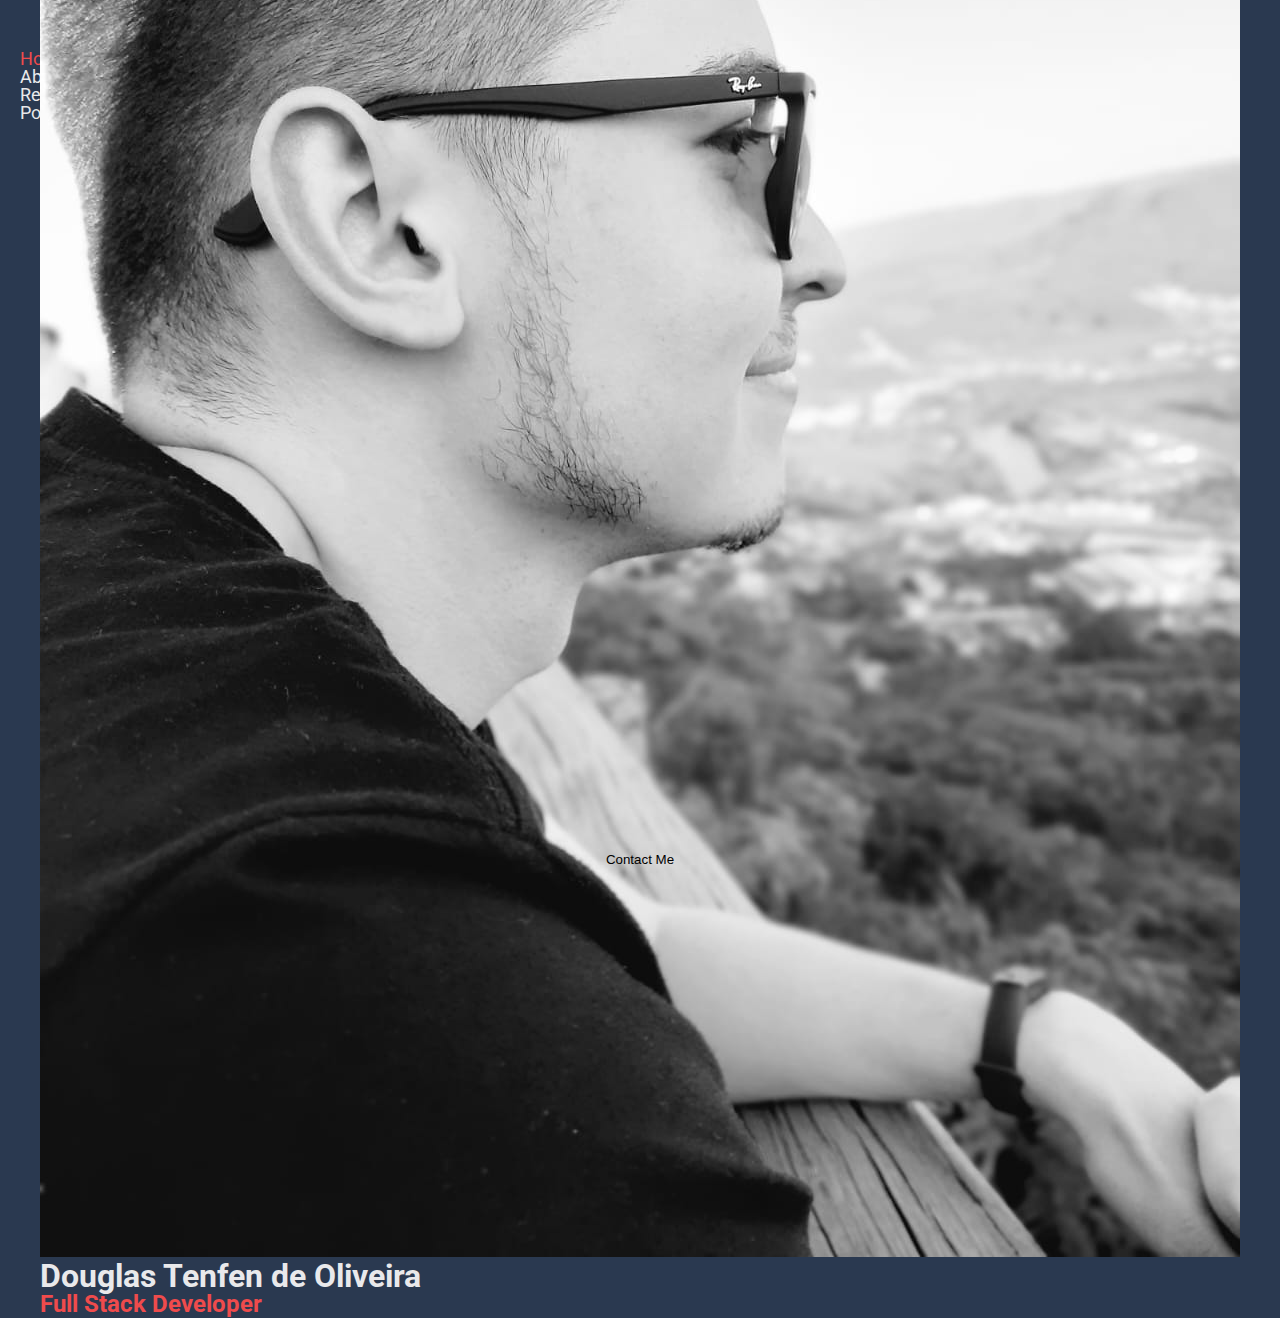
<file: src/index.html>
<!DOCTYPE html>
<html lang="pt-br">
  <head>
    <meta charset="UTF-8" />
    <meta name="viewport" content="width=device-width, initial-scale=1.0" />
    <link rel="stylesheet" href="./css/reset.css" />
    <link rel="stylesheet" href="./css/styles.css" />
    <link rel="preconnect" href="https://fonts.googleapis.com" />
    <link rel="preconnect" href="https://fonts.gstatic.com" crossorigin />
    <link
      href="https://fonts.googleapis.com/css2?family=Roboto:wght@400;700&display=swap"
      rel="stylesheet"
    />
    <title>Douglas Tenfen's Portfolio</title>
  </head>
  <body>
    <header>
      <nav class="menu" aria-label="Main Menu">
        <ul>
          <li class="menu__item"><a class="selected-link" href="#">Home</a></li>
          <li class="menu__item"><a href="pages/about.html">About</a></li>
          <li class="menu__item"><a href="#">Resume</a></li>
          <li class="menu__item"><a href="#">Portfolio</a></li>
        </ul>
      </nav>
    </header>
    <main class="page-content">
      <div class="home__main-card">
        <img
          class="home__main-avatar"
          src="../public/avatar.jpg"
          alt="Douglas Tenfen avatar"
        />
        <h1 class="home__main-title">Douglas Tenfen de Oliveira</h1>
        <h2 class="highlight">Full Stack Developer</h2>
      </div>
    </main>
    <footer>
      <button class="contact-button">Contact Me</button>
    </footer>
  </body>
</html>
</file>
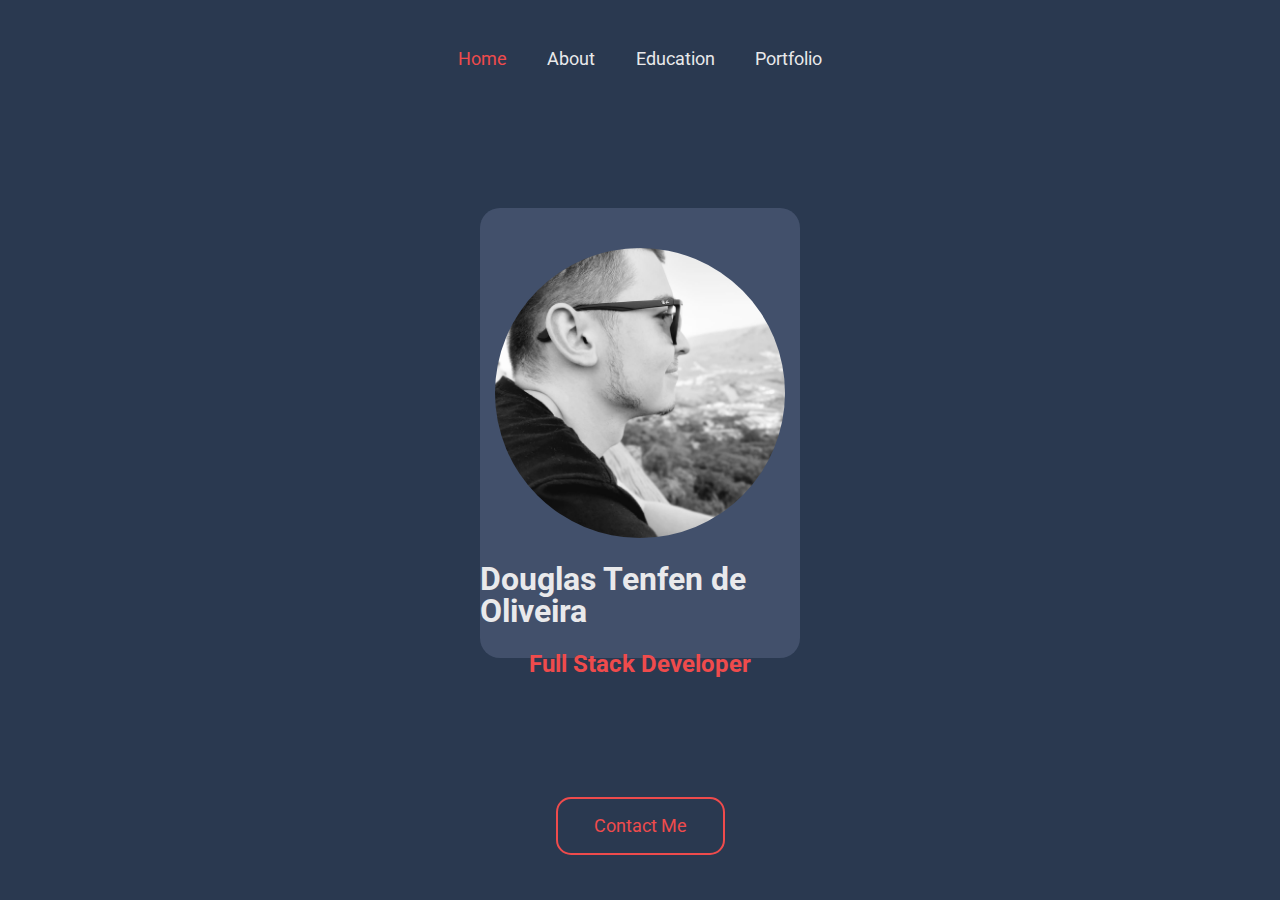
<file: src/home.html>
<!DOCTYPE html>
<html lang="pt-br">
  <head>
    <meta charset="UTF-8" />
    <meta name="viewport" content="width=device-width, initial-scale=1.0" />

    <link rel="preconnect" href="https://fonts.googleapis.com" />
    <link rel="preconnect" href="https://fonts.gstatic.com" crossorigin />

    <link rel="stylesheet" href="./css/reset.css" />
    <link rel="stylesheet" href="./css/styles.css" />

    <link
      href="https://fonts.googleapis.com/css2?family=Roboto:wght@400;700&display=swap"
      rel="stylesheet"
    />

    <link
      type="image/png"
      sizes="32x32"
      rel="icon"
      href="../public/favicon.ico"
    />
    <title>Douglas Tenfen's Portfolio</title>
  </head>
  <body>
    <header>
      <nav class="menu" aria-label="Main Menu">
        <ul class="flex-center">
          <li class="menu__item">
            <a class="selected-link" href="home.html">Home</a>
          </li>
          <li class="menu__item"><a href="pages/about.html">About</a></li>
          <li class="menu__item">
            <a href="pages/education.html">Education</a>
          </li>
          <li class="menu__item">
            <a href="pages/portfolio.html">Portfolio</a>
          </li>
        </ul>
      </nav>
    </header>

    <main class="page-content">
      <div class="card">
        <img
          class="avatar"
          src="../public/avatar.jpg"
          alt="Douglas Tenfen avatar"
        />
        <h1>Douglas Tenfen de Oliveira</h1>
        <h2 class="highlight">Full Stack Developer</h2>
      </div>
    </main>

    <footer>
      <a href="pages/contact.html" class="contact-link">Contact Me</a>
    </footer>
  </body>
</html>
</file>
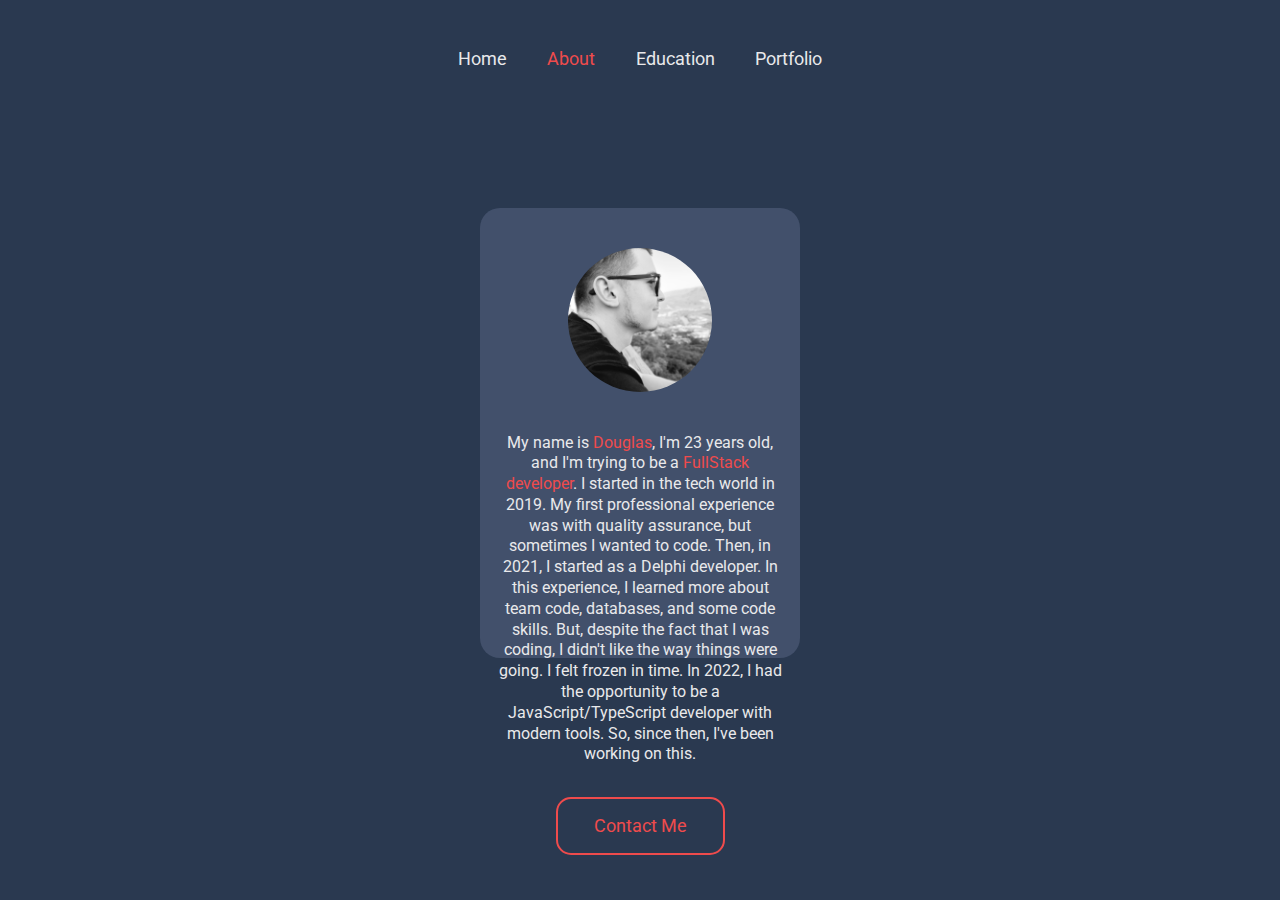
<file: src/pages/about.html>
<!DOCTYPE html>
<html lang="pt-br">
  <head>
    <meta charset="UTF-8" />
    <meta name="viewport" content="width=device-width, initial-scale=1.0" />

    <link rel="preconnect" href="https://fonts.googleapis.com" />
    <link rel="preconnect" href="https://fonts.gstatic.com" crossorigin />

    <link rel="stylesheet" href="../css/reset.css" />
    <link rel="stylesheet" href="../css/styles.css" />

    <link
      href="https://fonts.googleapis.com/css2?family=Roboto:wght@400;700&display=swap"
      rel="stylesheet"
    />

    <link
      type="image/png"
      sizes="32x32"
      rel="icon"
      href="../../public/favicon.ico"
    />
    <title>Douglas Tenfen's Portfolio</title>
  </head>
  <body>
    <header>
      <nav class="menu" aria-label="Main Menu">
        <ul class="flex-center">
          <li class="menu__item"><a href="../home.html">Home</a></li>
          <li class="menu__item">
            <a class="selected-link" href="./about.html">About</a>
          </li>
          <li class="menu__item"><a href="./education.html">Education</a></li>
          <li class="menu__item">
            <a href="./portfolio.html">Portfolio</a>
          </li>
        </ul>
      </nav>
    </header>
    <main class="page-content">
      <div class="card">
        <img src="../../public/avatar.jpg" alt="" class="small-avatar" />
        <p class="about-text">
          My name is <span class="highlight">Douglas</span>, I'm 23 years old,
          and I'm trying to be a
          <span class="highlight">FullStack developer</span>. I started in the
          tech world in 2019. My first professional experience was with quality
          assurance, but sometimes I wanted to code. Then, in 2021, I started as
          a Delphi developer. In this experience, I learned more about team
          code, databases, and some code skills. But, despite the fact that I
          was coding, I didn't like the way things were going. I felt frozen in
          time. In 2022, I had the opportunity to be a JavaScript/TypeScript
          developer with modern tools. So, since then, I've been working on
          this.
        </p>
      </div>
    </main>
    <footer>
      <a href="./contact.html" class="contact-link">Contact Me</a>
    </footer>
  </body>
</html>
</file>
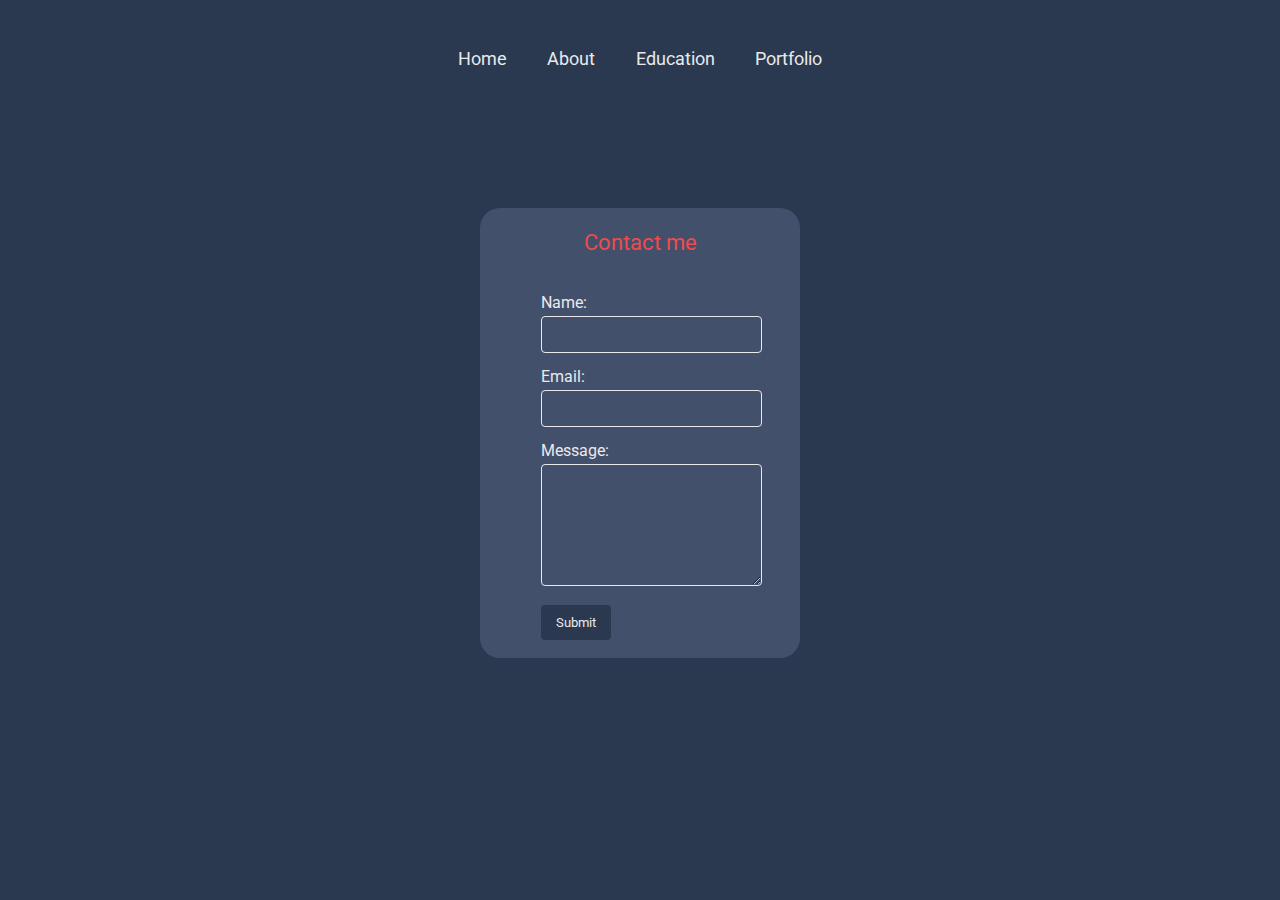
<file: src/pages/contact.html>
<!DOCTYPE html>
<html lang="pt-br">
  <head>
    <meta charset="UTF-8" />
    <meta name="viewport" content="width=device-width, initial-scale=1.0" />

    <link rel="preconnect" href="https://fonts.googleapis.com" />
    <link rel="preconnect" href="https://fonts.gstatic.com" crossorigin />

    <link rel="stylesheet" href="../css/reset.css" />
    <link rel="stylesheet" href="../css/styles.css" />

    <link
      href="https://fonts.googleapis.com/css2?family=Roboto:wght@400;700&display=swap"
      rel="stylesheet"
    />

    <link
      type="image/png"
      sizes="32x32"
      rel="icon"
      href="../../public/favicon.ico"
    />
    <title>Douglas Tenfen's Portfolio</title>
  </head>
  <body>
    <header>
      <nav class="menu" aria-label="Main Menu">
        <ul class="flex-center">
          <li class="menu__item"><a href="../home.html">Home</a></li>
          <li class="menu__item">
            <a href="./about.html">About</a>
          </li>
          <li class="menu__item">
            <a href="./education.html">Education</a>
          </li>
          <li class="menu__item">
            <a href="./portfolio.html">Portfolio</a>
          </li>
        </ul>
      </nav>
    </header>
    <main class="page-content">
      <div class="card">
        <p class="contact-text">Contact me</p>
        <div class="form-container">
          <form method="post">
            <div class="form-group">
              <label for="name">Name:</label>
              <input type="text" id="name" name="name" required />
            </div>

            <div class="form-group">
              <label for="email">Email:</label>
              <input type="email" id="email" name="email" required />
            </div>

            <div class="form-group">
              <label for="message">Message:</label>
              <textarea id="message" name="message" required></textarea>
            </div>

            <div class="form-group">
              <button type="submit">Submit</button>
            </div>
          </form>
        </div>
      </div>
    </main>
  </body>
</html>
</file>
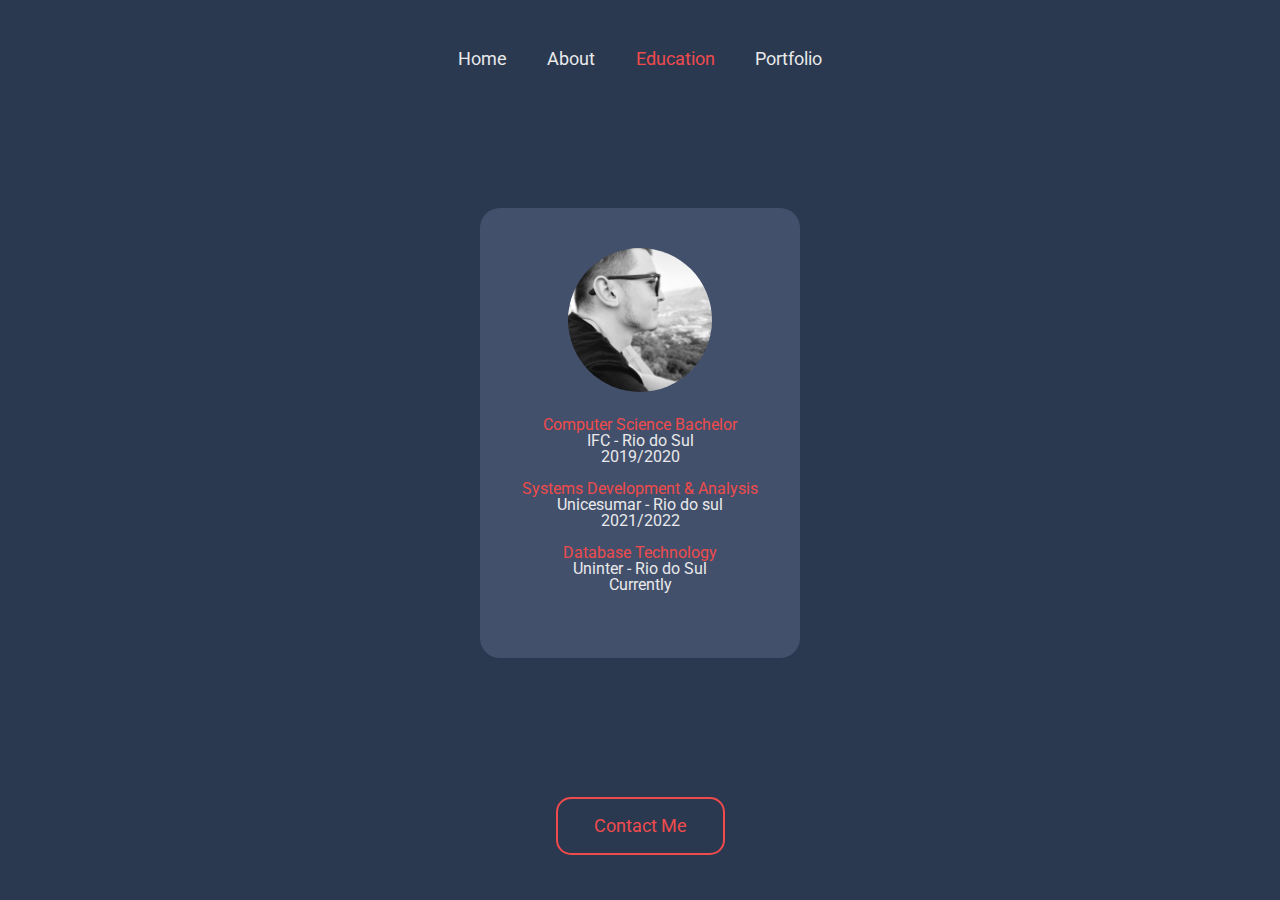
<file: src/pages/education.html>
<!DOCTYPE html>
<html lang="pt-br">
  <head>
    <meta charset="UTF-8" />
    <meta name="viewport" content="width=device-width, initial-scale=1.0" />

    <link rel="preconnect" href="https://fonts.googleapis.com" />
    <link rel="preconnect" href="https://fonts.gstatic.com" crossorigin />

    <link rel="stylesheet" href="../css/reset.css" />
    <link rel="stylesheet" href="../css/styles.css" />

    <link
      href="https://fonts.googleapis.com/css2?family=Roboto:wght@400;700&display=swap"
      rel="stylesheet"
    />

    <link
      type="image/png"
      sizes="32x32"
      rel="icon"
      href="../../public/favicon.ico"
    />
    <title>Douglas Tenfen's Portfolio</title>
  </head>
  <body>
    <header>
      <nav class="menu" aria-label="Main Menu">
        <ul class="flex-center">
          <li class="menu__item"><a href="../home.html">Home</a></li>
          <li class="menu__item">
            <a href="./about.html">About</a>
          </li>
          <li class="menu__item">
            <a class="selected-link" href="./education.html">Education</a>
          </li>
          <li class="menu__item">
            <a href="./portfolio.html">Portfolio</a>
          </li>
        </ul>
      </nav>
    </header>
    <main class="page-content">
      <div class="card">
        <img src="../../public/avatar.jpg" alt="" class="small-avatar" />
        <ul class="educational-list">
          <li class="educational-item">
            <p class="highlight">Computer Science Bachelor</p>
            <p>IFC - Rio do Sul</p>
            <p>2019/2020</p>
          </li>
          <li class="educational-item">
            <p class="highlight">Systems Development & Analysis</p>
            <p>Unicesumar - Rio do sul</p>
            <p>2021/2022</p>
          </li>
          <li class="educational-item">
            <p class="highlight">Database Technology</p>
            <p>Uninter - Rio do Sul</p>
            <p>Currently</p>
          </li>
        </ul>
      </div>
    </main>
    <footer>
      <a href="./contact.html" class="contact-link">Contact Me</a>
    </footer>
  </body>
</html>
</file>
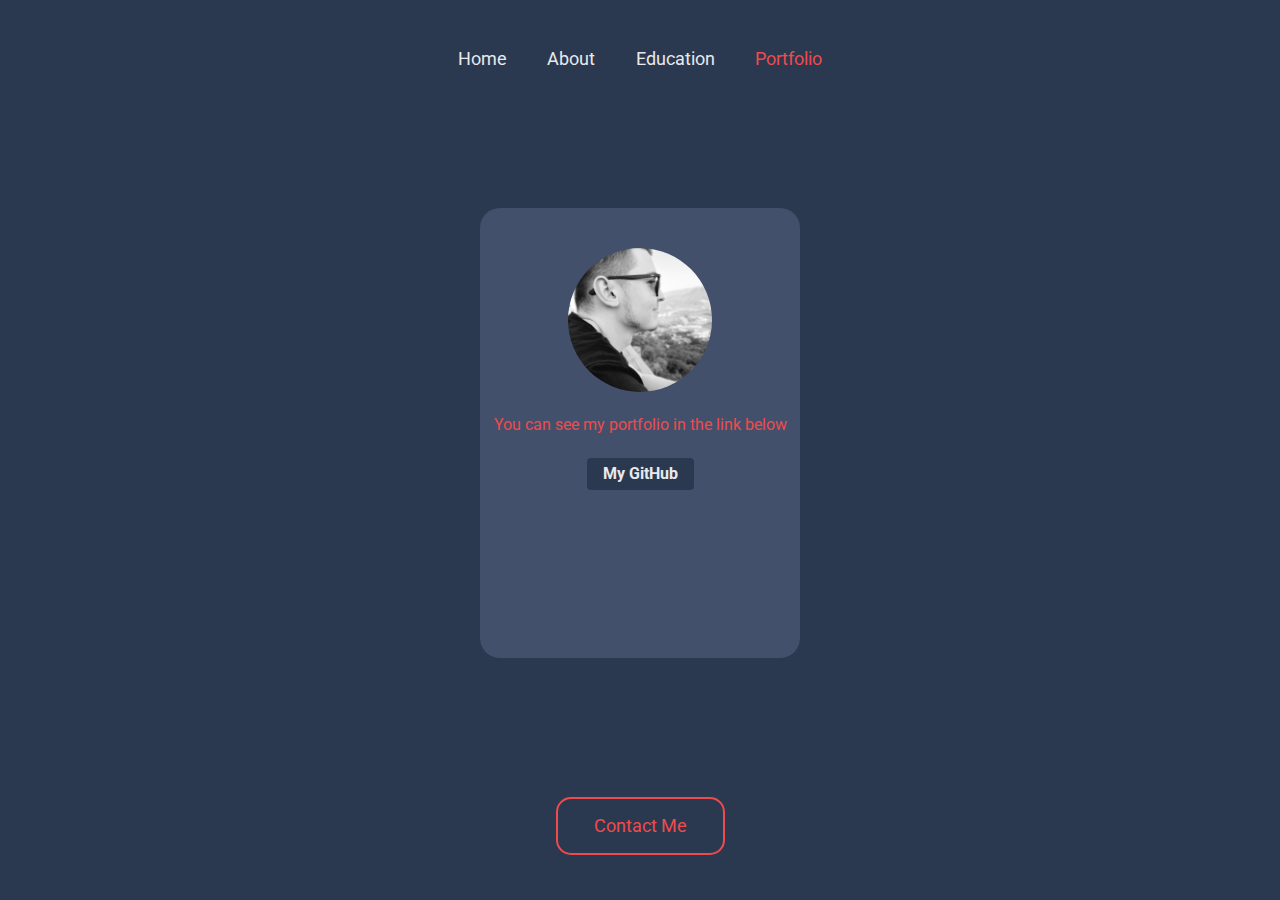
<file: src/pages/portfolio.html>
<!DOCTYPE html>
<html lang="pt-br">
  <head>
    <meta charset="UTF-8" />
    <meta name="viewport" content="width=device-width, initial-scale=1.0" />

    <link rel="preconnect" href="https://fonts.googleapis.com" />
    <link rel="preconnect" href="https://fonts.gstatic.com" crossorigin />

    <link rel="stylesheet" href="../css/reset.css" />
    <link rel="stylesheet" href="../css/styles.css" />

    <link
      href="https://fonts.googleapis.com/css2?family=Roboto:wght@400;700&display=swap"
      rel="stylesheet"
    />

    <link
      type="image/png"
      sizes="32x32"
      rel="icon"
      href="../../public/favicon.ico"
    />
    <title>Douglas Tenfen's Portfolio</title>
  </head>
  <body>
    <header>
      <nav class="menu" aria-label="Main Menu">
        <ul class="flex-center">
          <li class="menu__item"><a href="../home.html">Home</a></li>
          <li class="menu__item">
            <a href="./about.html">About</a>
          </li>
          <li class="menu__item">
            <a href="./education.html">Education</a>
          </li>
          <li class="menu__item">
            <a class="selected-link" href="./portfolio.html">Portfolio</a>
          </li>
        </ul>
      </nav>
    </header>
    <main class="page-content">
      <div class="card">
        <img src="../../public/avatar.jpg" alt="" class="small-avatar" />

        <p class="portfolio-text">You can see my portfolio in the link below</p>
        <a
          target="_blank"
          href="https://github.com/douglastenfen"
          class="github-link"
          >My GitHub</a
        >
      </div>
    </main>
    <footer>
      <a href="./contact.html" class="contact-link">Contact Me</a>
    </footer>
  </body>
</html>
</file>
<file: src/css/styles.css>
/* Variables */
:root {
  --red-color: #ef4b4c;
  --background-color: #2a3950;
  --light-text-color: #e9e9eb;
  --font-primary: 'Roboto', sans-serif;
  --card-width: 25vw;
  --card-height: 50vh;
}

body,
html {
  height: 90%;
  background-color: var(--background-color);
  font-family: var(--font-primary);
}

h1 {
  color: var(--light-text-color);
}

.flex-center {
  display: flex;
  justify-content: center;
  align-items: center;
}

.menu > ul {
  padding-top: 3.125rem;
}

.menu__item {
  font-size: 1.125em;
  padding: 0 1.12em 0;
}

.menu__item a {
  color: var(--light-text-color);
  transition: color 0.3s;
}

.menu__item a:hover,
.menu__item .selected-link {
  color: var(--red-color);
}

.page-content {
  display: flex;
  justify-content: center;
  align-items: center;
  height: 100%;
}

.card {
  width: var(--card-width);
  height: var(--card-height);
  border-radius: 20px;
  background-color: #42506b;
  display: flex;
  align-items: center;
  flex-direction: column;
  gap: 25px;
}

.avatar,
.small-avatar {
  border-radius: 50%;
  object-fit: cover;
}

.avatar {
  width: 18.125rem;
  height: 18.125rem;
  margin-top: 2.5rem;
}

.small-avatar {
  width: 9rem;
  height: 9rem;
  margin-top: 2.5rem;
}

.highlight {
  color: var(--red-color);
}

footer {
  display: flex;
  justify-content: center;
  align-items: center;
}

.contact-link {
  position: relative;
  color: var(--red-color);
  font-size: 18px;
  border: 2px solid var(--red-color);
  border-radius: 15px;
  padding: 1em 2em;
  overflow: hidden;
  transition: background-color 0.3s, box-shadow 0.3s ease-in-out,
    transform 0.3s ease-in-out;
  z-index: 1;
}

.contact-link:hover {
  background-color: transparent;
  color: var(--red-color);
  box-shadow: 0 0 15px var(--red-color), 0 0 20px var(--red-color),
    0 0 25px var(--red-color), 0 0 30px var(--red-color);
  transform: scale(1.05);
}

.about-text {
  color: var(--light-text-color);
  text-align: center;
  padding: 1em;
  font-size: 16px;
  line-height: 1.3;
}

.educational-list {
  display: flex;
  flex-direction: column;
  align-items: center;
}

.educational-item {
  color: var(--light-text-color);
  text-align: center;
}

.educational-list li p:last-child {
  margin-bottom: 1em;
}

.portfolio-text {
  color: var(--red-color);
}

.github-link {
  display: inline-block;
  padding: 8px 16px;
  background-color: var(--background-color);
  color: var(--light-text-color);
  text-decoration: none;
  border-radius: 4px;
  font-weight: bold;
  transition: background-color 0.3s ease;
}

.github-link:hover {
  background-color: var(--red-color);
}

.contact-text {
  font-size: 22px;
  margin-top: 1.5rem;
  color: var(--red-color);
}

/* Form CSS */

.form-container {
  margin: auto;
  padding: 1em;
}

.form-group {
  color: var(--light-text-color);
  margin-bottom: 1em;
}

.form-group label {
  display: block;
  margin-bottom: 5px;
}

.form-group input,
.form-group textarea {
  width: 100%;
  padding: 10px;
  border: 1px solid var(--light-text-color);
  border-radius: 4px;
  color: var(--light-text-color);
}

.form-group textarea {
  resize: vertical;
  min-height: 100px;
}

.form-group button {
  padding: 10px 15px;
  background-color: var(--background-color);
  color: var(--light-text-color);
  border: none;
  border-radius: 4px;
  cursor: pointer;
  transition: background-color 0.2s;
  font-family: var(--font-primary);
}

.form-group button:hover {
  background-color: var(--red-color);
}
</file>
